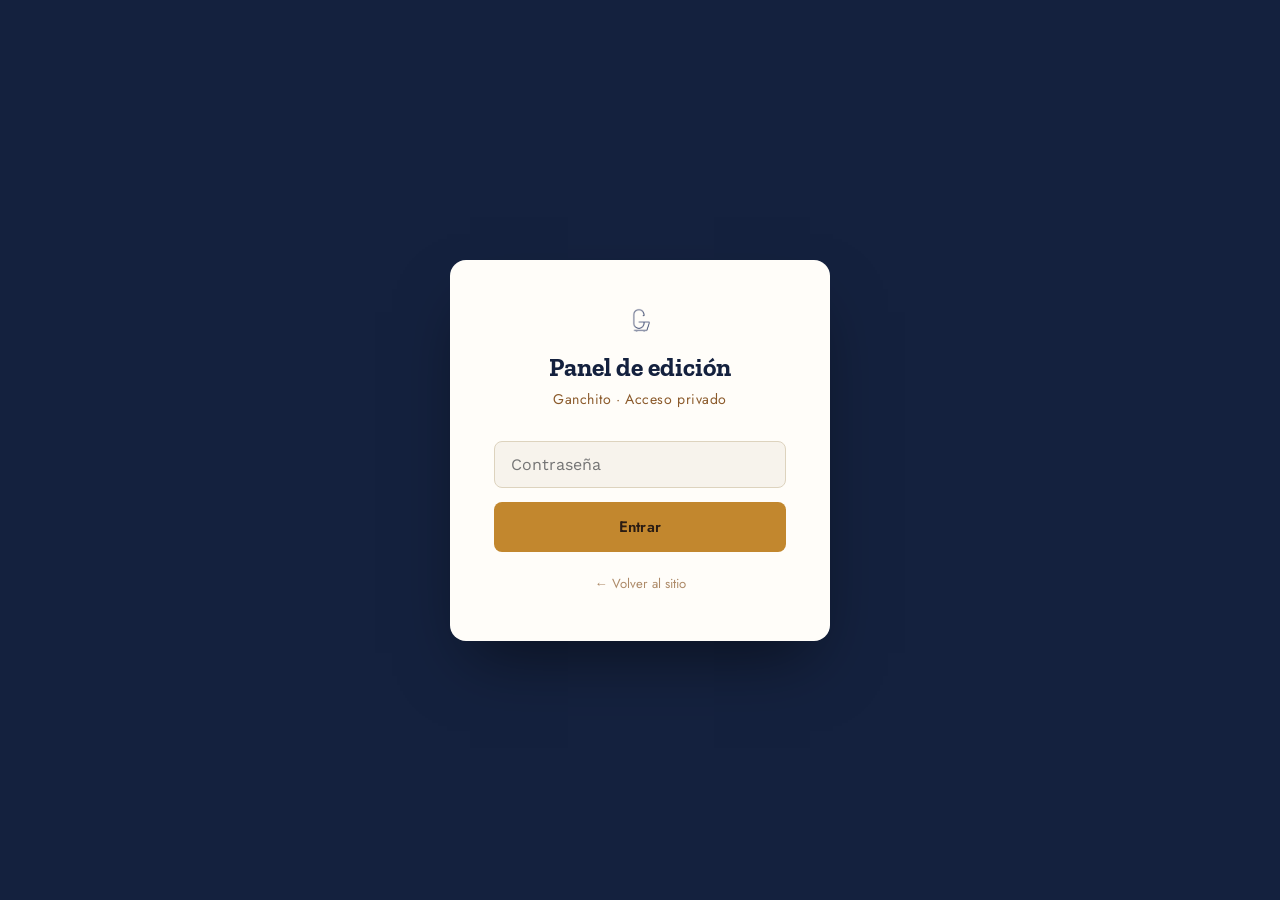
<file: admin/index.html>
<!DOCTYPE html>
<html lang="es-AR">
<head>
<meta charset="UTF-8">
<meta name="viewport" content="width=device-width, initial-scale=1.0">
<title>Ganchito · Admin</title>
<link rel="icon" type="image/png" href="../assets/images/logo-icono.png">
<link rel="preconnect" href="https://fonts.googleapis.com">
<link rel="preconnect" href="https://fonts.gstatic.com" crossorigin>
<link href="https://fonts.googleapis.com/css2?family=Zilla+Slab:wght@500;600;700&family=Work+Sans:wght@400;500;600&family=Jost:wght@500;600&display=swap" rel="stylesheet">
<style>
  :root {
    --cream: #F7F3EC;
    --ink: #14213E;
    --ink-soft: #2B3B63;
    --mustard: #C2872E;
    --mustard-light: #E3B45B;
    --walnut: #2A1C13;
    --saddle: #8B5A2B;
    --line: #DDD3BE;
    --paper: #FFFDF9;
    --font-display: 'Zilla Slab', Georgia, serif;
    --font-body: 'Work Sans', sans-serif;
    --font-label: 'Jost', sans-serif;
  }
  *, *::before, *::after { box-sizing: border-box; }
  body {
    margin: 0;
    min-height: 100vh;
    background: var(--ink);
    display: flex;
    align-items: center;
    justify-content: center;
    font-family: var(--font-body);
  }
  .login-box {
    background: var(--paper);
    border-radius: 16px;
    padding: 48px 44px;
    width: 100%;
    max-width: 380px;
    box-shadow: 0 32px 64px -20px rgba(0,0,0,0.5);
    text-align: center;
  }
  .login-logo {
    width: 48px;
    margin: 0 auto 20px;
    display: block;
    opacity: .85;
  }
  .login-box h1 {
    font-family: var(--font-display);
    font-size: 1.6rem;
    color: var(--ink);
    margin: 0 0 6px;
  }
  .login-box p {
    color: var(--saddle);
    font-size: 0.88rem;
    margin: 0 0 32px;
    font-family: var(--font-label);
    letter-spacing: 0.04em;
  }
  .login-field {
    width: 100%;
    padding: 13px 16px;
    border: 1.5px solid var(--line);
    border-radius: 8px;
    font-family: var(--font-body);
    font-size: 1rem;
    color: var(--ink);
    background: var(--cream);
    outline: none;
    transition: border-color .15s;
    margin-bottom: 14px;
    display: block;
  }
  .login-field:focus { border-color: var(--mustard); }
  .login-btn {
    width: 100%;
    padding: 14px;
    background: var(--mustard);
    color: var(--walnut);
    border: none;
    border-radius: 8px;
    font-family: var(--font-label);
    font-weight: 600;
    font-size: 0.95rem;
    cursor: pointer;
    transition: background .15s, transform .15s;
    letter-spacing: 0.02em;
  }
  .login-btn:hover { background: var(--mustard-light); transform: translateY(-1px); }
  .login-error {
    display: none;
    margin-top: 14px;
    color: #C0392B;
    font-size: 0.85rem;
    font-family: var(--font-label);
  }
  .login-error.visible { display: block; }
  .back-link {
    display: block;
    margin-top: 22px;
    font-size: 0.82rem;
    color: var(--saddle);
    font-family: var(--font-label);
    text-decoration: none;
    opacity: .7;
    transition: opacity .15s;
  }
  .back-link:hover { opacity: 1; }
</style>
</head>
<body>
<div class="login-box">
  <img src="../assets/images/logo-icono.png" alt="Ganchito" class="login-logo">
  <h1>Panel de edición</h1>
  <p>Ganchito · Acceso privado</p>
  <input type="password" class="login-field" id="login-pass" placeholder="Contraseña" autocomplete="current-password">
  <button class="login-btn" id="login-btn">Entrar</button>
  <p class="login-error" id="login-error">Contraseña incorrecta.</p>
  <a href="../index.html" class="back-link">← Volver al sitio</a>
</div>

<script>
  // Contraseña — cambiala acá antes de entregar al cliente
  const ADMIN_PASS = "ganchito2024";

  // Si ya está logueado, ir directo a la página con el editor activo
  if (sessionStorage.getItem('ganchito_admin') === 'true') {
    window.location.href = '../index.html?admin=1';
  }

  document.getElementById('login-btn').addEventListener('click', login);
  document.getElementById('login-pass').addEventListener('keydown', e => {
    if (e.key === 'Enter') login();
  });

  function login() {
    const val = document.getElementById('login-pass').value;
    if (val === ADMIN_PASS) {
      sessionStorage.setItem('ganchito_admin', 'true');
      window.location.href = '../index.html?admin=1';
    } else {
      document.getElementById('login-error').classList.add('visible');
      document.getElementById('login-pass').value = '';
      document.getElementById('login-pass').focus();
    }
  }
</script>
</body>
</html>
</file>
